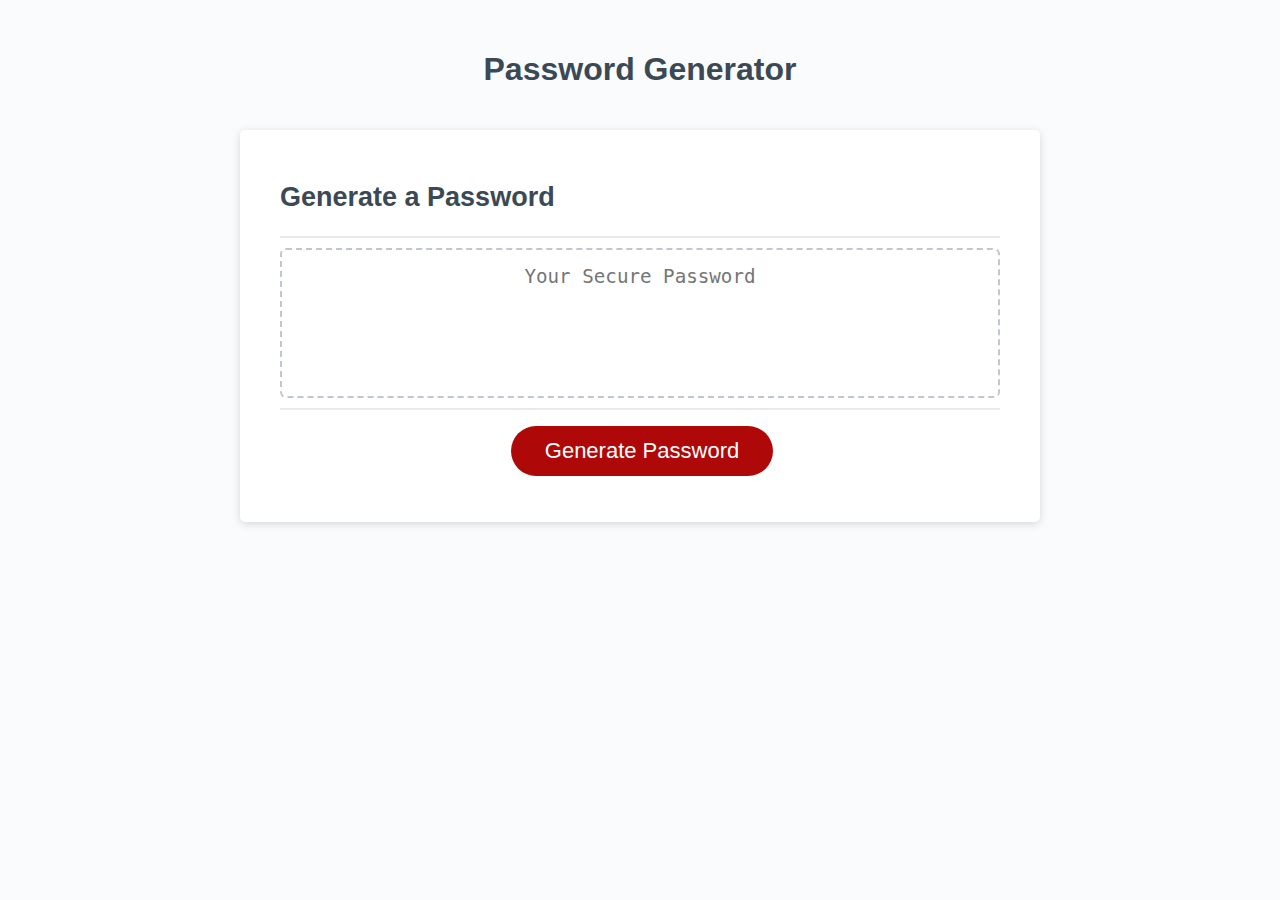
<file: index.html>
<!DOCTYPE html>
<html lang="en">

<head>
    <meta charset="UTF-8" />
    <meta name="viewport" content="width=device-width, initial-scale=1.0" />
    <meta http-equiv="X-UA-Compatible" content="ie=edge" />
    <title>Password Generator</title>
    <link rel="stylesheet" href="./Develop/style.css" />
</head>

<body>
  <div class="wrapper">
      <header>
        <h1>Password Generator</h1>
      </header>
      <div class="card">
        <div class="card-header">
          <h2>Generate a Password</h2>
        </div>
       
        <div class="card-body">
          <textarea
            readonly
            id="password"
            placeholder="Your Secure Password"
            aria-label="Generated Password"
          ></textarea>
        </div>
        <div class="card-footer">
          <button id="generatecrit" class="btn">Generate Password</button>
        </div>
        <!-- note: added below elements to HTML file to enable criteria generation, additional CSS elements developed to enable appropriate styling and display attributes -->
        <div class="hide" id="textInput">
            <p class = "boldsmall">Criteria for what characters to include in the password:</p>
            <p class = "redsmall">Note: at least one criteria below must be selected to successfully generate a password</p>
              <label>Uppercase letters: </label>
                <input type="checkbox" id="uppercase">
              <br>
              <label>Lowercase letters: </label>
                <input type="checkbox" id="lowercase">
              <br>
              <label>Numeric values:</label>
                <input type="checkbox" id="numbers">
              <br>
              <label>Special characters (e.g. !, *, &): </label>
              <input type="checkbox" id="symbols">
              <br>
              <br>
              <label class = "boldsmall">Length of password:</label>
              <input type="number" id="length" min="4" max="20" value="">
              <p class = "redsmall">Note: length must be a whole number between 8 and 128.</p>
              <button id="generate" class="btn" onclick="genPassword()">Submit Criteria</button>
        </div>
      </div>
    </div>
  </body>
</html>

<script src="./Develop/script.js"></script>
</file>
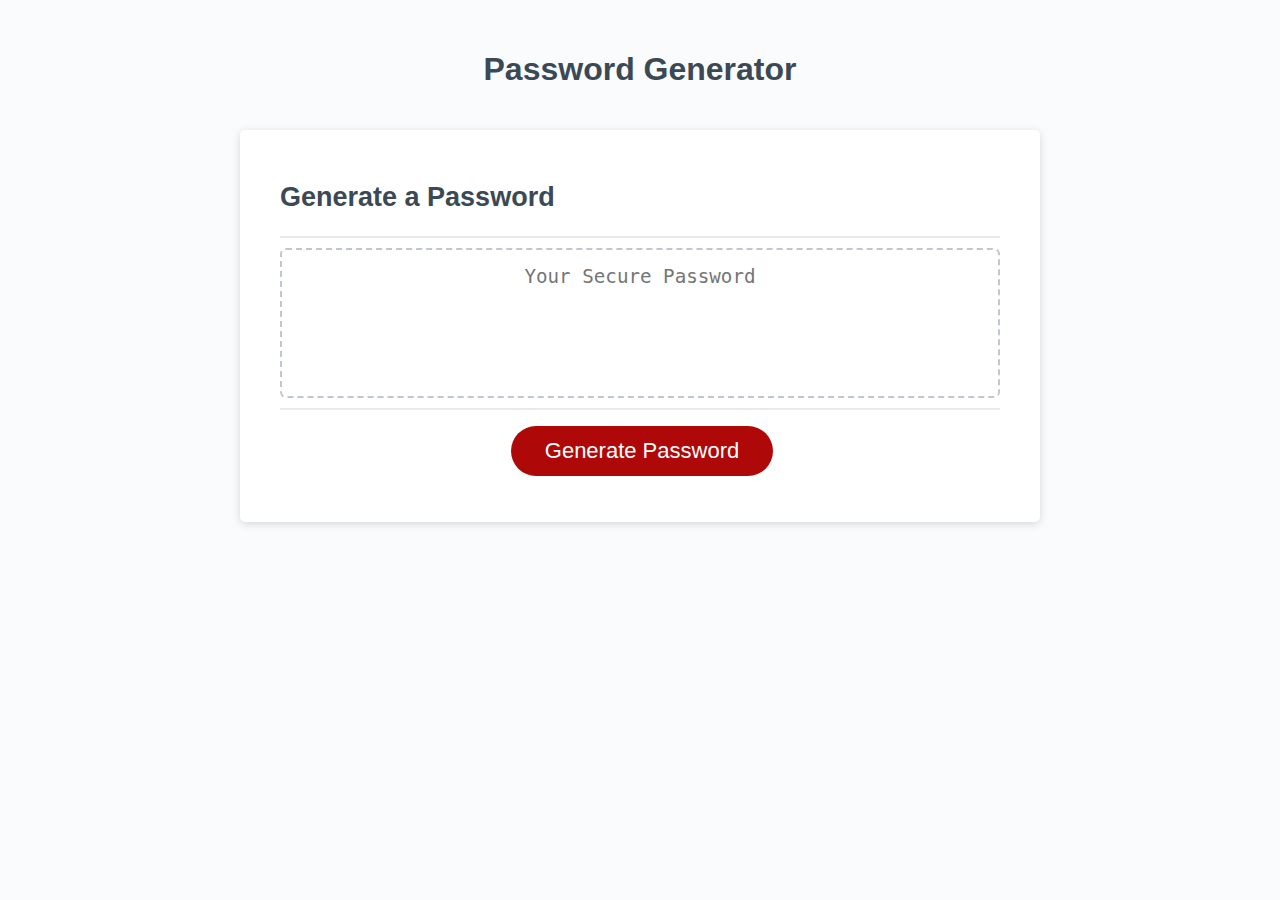
<file: Develop/index.html>
<!DOCTYPE html>
<html lang="en">

<head>
    <meta charset="UTF-8" />
    <meta name="viewport" content="width=device-width, initial-scale=1.0" />
    <meta http-equiv="X-UA-Compatible" content="ie=edge" />
    <title>Password Generator</title>
    <link rel="stylesheet" href="style.css" />
</head>

<body>
  <div class="wrapper">
      <header>
        <h1>Password Generator</h1>
      </header>
      <div class="card">
        <div class="card-header">
          <h2>Generate a Password</h2>
        </div>
       
        <div class="card-body">
          <textarea
            readonly
            id="password"
            placeholder="Your Secure Password"
            aria-label="Generated Password"
          ></textarea>
        </div>
        <div class="card-footer">
          <button id="generatecrit" class="btn">Generate Password</button>
        </div>
        <!-- note: added below elements to HTML file to enable criteria generation, additional CSS elements developed to enable appropriate styling and display attributes -->
        <div class="hide" id="textInput">
            <p class = "boldsmall">Criteria for what characters to include in the password:</p>
            <p class = "redsmall">Note: at least one criteria below must be selected to successfully generate a password</p>
              <label>Uppercase letters: </label>
                <input type="checkbox" id="uppercase">
              <br>
              <label>Lowercase letters: </label>
                <input type="checkbox" id="lowercase">
              <br>
              <label>Numeric values:</label>
                <input type="checkbox" id="numbers">
              <br>
              <label>Special characters (e.g. !, *, &): </label>
              <input type="checkbox" id="symbols">
              <br>
              <br>
              <label class = "boldsmall">Length of password:</label>
              <input type="number" id="length" min="4" max="20" value="10">
              <p class = "redsmall">Note: length must be a whole number between 8 and 128.</p>
              <button id="generate" class="btn" onclick="genPassword()">Submit Criteria</button>
        </div>
      </div>
    </div>
  </body>
</html>

<script src="script.js"></script>
</file>
<file: Develop/style.css>
*,
*::before,
*::after {
  box-sizing: border-box;
}

html,
body,
.wrapper {
  height: 100%;
  margin: 0;
  padding: 0;
}

body {
  font-family: sans-serif;
  background-color: #f9fbfd;
}

.wrapper {
  padding-top: 30px;
  padding-left: 20px;
  padding-right: 20px;
}

header {
  text-align: center;
  padding: 20px;
  padding-top: 0px;
  color: hsl(206, 17%, 28%);
}

.card {
  background-color: hsl(0, 0%, 100%);
  border-radius: 5px;
  border-width: 1px;
  box-shadow: rgba(0, 0, 0, 0.15) 0px 2px 8px 0px;
  color: hsl(206, 17%, 28%);
  font-size: 18px;
  margin: 0 auto;
  max-width: 800px;
  padding: 30px 40px;
}

.card-header::after {
  content: " ";
  display: block;
  width: 100%;
  background: #e7e9eb;
  height: 2px;
}

.card-body {
  min-height: 100px;
}

.card-footer {
  text-align: center;
}

.card-footer::before {
  content: " ";
  display: block;
  width: 100%;
  background: #e7e9eb;
  height: 2px;
}

.card-footer::after {
  content: " ";
  display: block;
  clear: both;
}

/* newly added - attached to criteria selection to show / hide when ggeneration is selected */
.hide{
  display:none;
}

.show{
  display:block;
  background-color: #ebebeb;
  padding: 14px 34px;
}

/* styling for notes */
.boldsmall{
  font-weight: bold;
  margin-bottom: 2px;
}

.redsmall{
  margin-top: 3px;
  color: rgb(184, 24, 24);
  font-size: small;
}

.btn {
  border: none;
  background-color: hsl(360, 91%, 36%);
  border-radius: 25px;
  box-shadow: rgba(0, 0, 0, 0.1) 0px 1px 6px 0px rgba(0, 0, 0, 0.2) 0px 1px 1px
    0px;
  color: hsl(0, 0%, 100%);
  display: inline-block;
  font-size: 22px;
  line-height: 22px;
  margin: 16px 16px 16px 20px;
  padding: 14px 34px;
  text-align: center;
  cursor: pointer;
}

/* Added in a hover style for the botton */
.btn:hover {
  background-color: rgb(231, 75, 75);
}

button[disabled] {
  cursor: default;
  background: #c0c7cf;
}

.float-right {
  float: right;
}

#password {
  -webkit-appearance: none;
  -moz-appearance: none;
  appearance: none;
  border: none;
  display: block;
  width: 100%;
  padding-top: 15px;
  padding-left: 15px;
  padding-right: 15px;
  padding-bottom: 85px;
  font-size: 1.2rem;
  text-align: center;
  margin-top: 10px;
  margin-bottom: 10px;
  border: 2px dashed #c0c7cf;
  border-radius: 6px;
  resize: none;
  overflow: hidden;
}

@media (max-width: 690px) {
  .btn {
    font-size: 1rem;
    margin: 16px 0px 0px 0px;
    padding: 10px 15px;
  }

  #password {
    font-size: 1rem;
  }
}

@media (max-width: 500px) {
  .btn {
    font-size: 0.8rem;
  }
}
</file>
